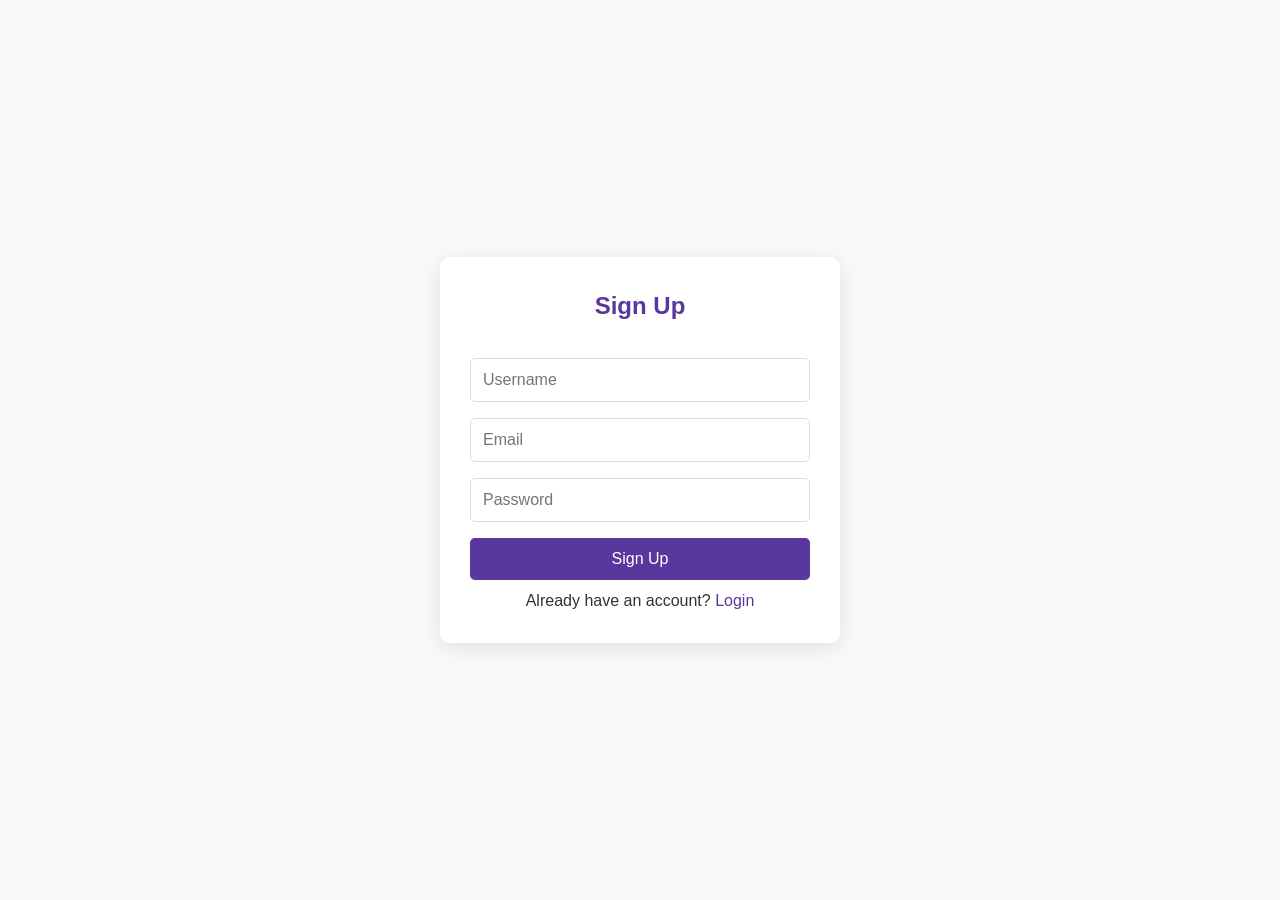
<file: signup.html>
<!DOCTYPE html>
<html lang="en">
<head>
    <meta charset="UTF-8">
    <meta name="viewport" content="width=device-width, initial-scale=1.0">
    <title>Trading Journal - Sign Up</title>
    <link rel="stylesheet" href="assets/css/style.css">
</head>
<body>
    <div class="container">
        <div class="signup-card">
            <h2>Sign Up</h2>
            <form id="signupForm">
                <input type="text" id="username" placeholder="Username" required>
                <input type="email" id="email" placeholder="Email" required>
                <input type="password" id="password" placeholder="Password" required>
                <button type="submit">Sign Up</button>
                <p>Already have an account? <a href="index.html">Login</a></p>
            </form>
        </div>
    </div>
    <script src="assets/js/auth.js"></script>
</body>
</html>
</file>
<file: assets/css/style.css>
* {
    margin: 0;
    padding: 0;
    box-sizing: border-box;
}

body {
    font-family: 'Segoe UI', Tahoma, Geneva, Verdana, sans-serif;
    background: #f9f9f9;
    color: #333;
    line-height: 1.6;
}

.container {
    display: flex;
    justify-content: center;
    align-items: center;
    min-height: 100vh;
    padding: 20px;
}

.login-card, .signup-card {
    background: white;
    padding: 30px;
    border-radius: 10px;
    box-shadow: 0 5px 20px rgba(0,0,0,0.1);
    width: 100%;
    max-width: 400px;
    text-align: center;
}

.login-card h2, .signup-card h2 {
    margin-bottom: 25px;
    color: #5a379c;
}

form input, form textarea, form button {
    width: 100%;
    padding: 12px;
    margin: 8px 0;
    border: 1px solid #ddd;
    border-radius: 5px;
    font-size: 16px;
}

form button {
    background: #5a379c;
    color: white;
    border: none;
    cursor: pointer;
    transition: background 0.3s;
}

form button:hover {
    background: #4a2c88;
}

a {
    color: #5a379c;
    text-decoration: none;
}

a:hover {
    text-decoration: underline;
}

/* Dashboard Styles */

.app-container {
    display: flex;
    height: 100vh;
    overflow: hidden;
}

.sidebar {
    width: 250px;
    background: #f0f0f0;
    padding: 20px;
    box-shadow: 2px 0 10px rgba(0,0,0,0.05);
}

.sidebar ul {
    list-style: none;
}

.sidebar ul li {
    margin: 15px 0;
}

.sidebar ul li a {
    display: block;
    padding: 10px 15px;
    color: #5a379c;
    text-decoration: none;
    border-radius: 5px;
    transition: background 0.2s;
}

.sidebar ul li a:hover {
    background: #5a379c;
    color: white;
}

.main-content {
    flex: 1;
    padding: 20px;
    overflow-y: auto;
}

header {
    display: flex;
    justify-content: space-between;
    align-items: center;
    padding: 15px 0;
    border-bottom: 1px solid #eee;
}

#logoutBtn {
    background: #e03d3d;
    color: white;
    border: none;
    padding: 8px 15px;
    border-radius: 5px;
    cursor: pointer;
}

#logoutBtn:hover {
    background: #c02d2d;
}

.stats-section, .journal-section {
    margin-top: 20px;
}

.stats-section canvas, .journal-section canvas {
    width: 100%;
    height: 300px;
}

.journal-section form {
    margin-bottom: 20px;
}

#tradeList {
    margin-top: 20px;
}

/* Responsive */

@media (max-width: 768px) {
    .app-container {
        flex-direction: column;
    }

    .sidebar {
        width: 100%;
        max-width: 250px;
        height: auto;
    }

    .main-content {
        padding: 20px 0;
    }
}

/* Animations */

.fade-in {
    animation: fadeIn 0.5s ease;
}

@keyframes fadeIn {
    from { opacity: 0; }
    to { opacity: 1; }
}

/* Loading States */
.loading {
    display: none;
}

/* Success/Error Messages */
.alert {
    padding: 10px;
    margin: 10px 0;
    border-radius: 5px;
    color: white;
}

.alert-success {
    background: #4caf50;
}

.alert-error {
    background: #f44336;
}

/* Buttons */
button {
    cursor: pointer;
    transition: 0.2s;
}

button:disabled {
    opacity: 0.6;
    cursor: not-allowed;
}

/* Card Effects */
.card {
    background: white;
    border-radius: 10px;
    padding: 20px;
    box-shadow: 0 4px 15px rgba(0,0,0,0.05);
    transition: transform 0.2s;
}

.card:hover {
    transform: translateY(-2px);
}
</file>
